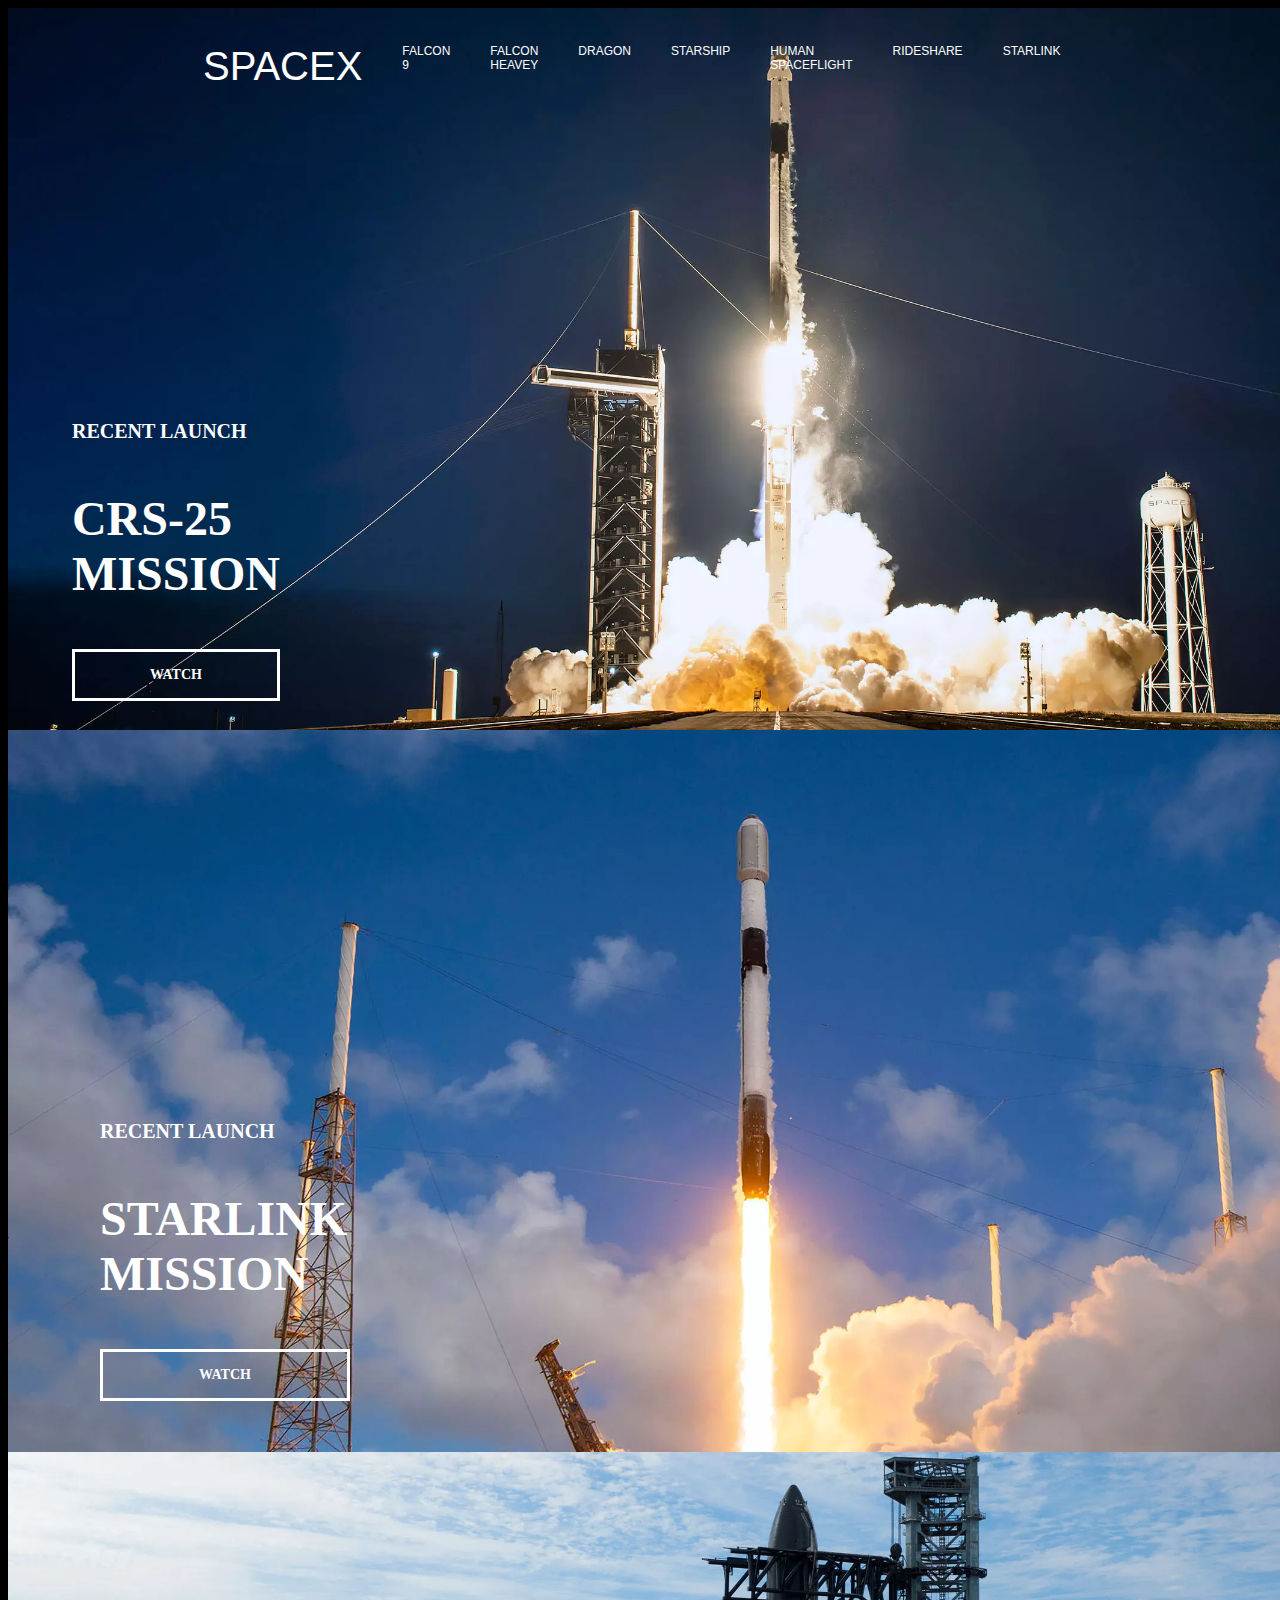
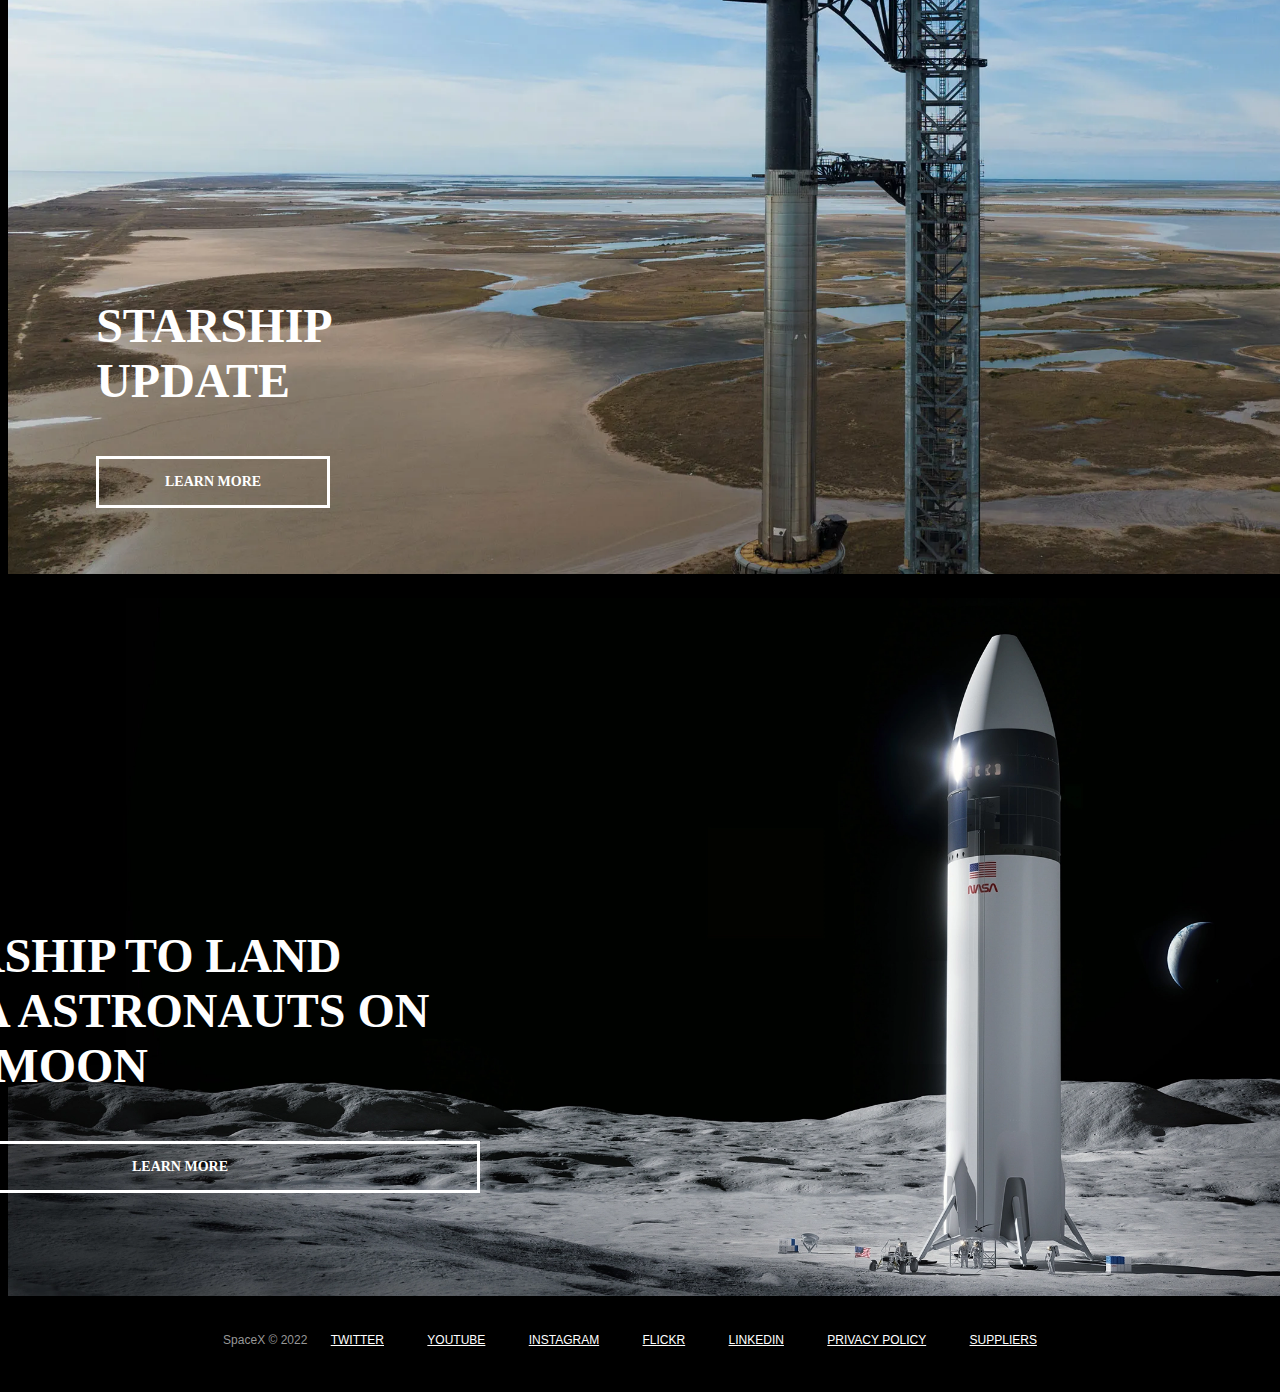
<file: clonewebsite/index2.html>
<!DOCTYPE html>
<html lang="en">
<head>
    <meta charset="UTF-8">
    <meta http-equiv="X-UA-Compatible" content="IE=edge">
    <meta name="viewport" content="width=device-width, initial-scale=1.0">
    <link rel="stylesheet" type="text/css" href="main.css">
    <title>Document</title>

    
</head>



<body>
    <div id="section1">
    <div>
        <img class="img1" src =images/homepage1.webp>
        <div id="nav-bar">
            <ul class="nav">
                <li class="nav-title spacex">SPACEX</li>
                <li class="nav-item">FALCON 9</li>
                <li class="nav-item">FALCON HEAVEY</li>
                <li class="nav-item">DRAGON</li>
                <li class="nav-item">STARSHIP</li>
                <li class="nav-item">HUMAN SPACEFLIGHT</li>
                <li class="nav-item">RIDESHARE</li>
                <li class="nav-item">STARLINK</li>
                <li class="nav-shop">SHOP</li>
            </ul>
        </div> 
        <div id="text1">
            <p><b>RECENT LAUNCH</b></p>
            <p class="pic1-text"><b>CRS-25 MISSION</b></p>
            <p class="watch"><b>WATCH</b></p>
        </div>
    </div>
    </div>

    <div>
        <img class="img1" src =images/homepage3.webp>
        <div id="text2">
            <p><b>RECENT LAUNCH</b></p>
            <p class="pic1-text"><b>STARLINK MISSION</b></p>
            <p class="watch"><b>WATCH</b></p>
        </div>
    </div>

    <div>
        <img class="img1" src =images/homepage4.webp>
        <div id="text3">
            <p class="pic1-text"><b>STARSHIP UPDATE</b></p>
            <p class="watch"><b>LEARN MORE</b></p>
        </div>
    </div>

    <div>
        <img class="img1" src =images/homepage2.webp>
        <div id="text4">
            <p class="pic1-text"><b>STARSHIP TO LAND NASA ASTRONAUTS ON THE MOON</b></p>
            <p class="watch"><b>LEARN MORE</b></p>
        </div>
    </div>

    <div id="footer">
        <p>
        <span>SpaceX &copy; 2022</span>
        <a href="https://twitter.com/spacex" rel="noopener" target="_blank" class="social">TWITTER</a>
        <a href="https://www.youtube.com/spacex" rel="noopener" target="_blank" class="social">YOUTUBE</a>
        <a href="https://www.instagram.com/spacex/" rel="noopener" target="_blank" class="social">INSTAGRAM</a>
        <a href="https://www.flickr.com/photos/spacex" rel="noopener" target="_blank" class="social">FLICKR</a>
        <a href="https://www.linkedin.com/company/spacex" rel="noopener" target="_blank" class="social">LINKEDIN</a>
        <a href="/media/privacy_policy_spacex.pdf" target="_blank" class="social">PRIVACY POLICY</a>
        <a href="/supplier/" class="social">SUPPLIERS</a>
        </p>
    </div>



</body>



</html>
</file>
<file: clonewebsite/main.css>
body{
    background-color: black;
}


.img1{
    height: 722px;
    padding: 0%;
    display:block
    
}

#nav-bar{
    color:#fff;
    margin-left: 135px;
    position: absolute;
    top: 8px;
}

.nav{
    display: flex;
    justify-content: row;
    list-style: none;
}

.nav-title{
    margin: 20px;
    font: 16px D-DIN-Regular,Arial,Verdana,sans-serif;
}

.nav-item{
    margin: 20px;
    font: 12px D-DIN-Regular,Arial,Verdana,sans-serif;
}
.nav-shop{
    margin: 20px;
    margin-left: 250px;
    font: 12px D-DIN-Regular,Arial,Verdana,sans-serif;
}

.spacex{
    font-size: 40px;
}

#text1{
    color:#fff;
    margin-left: 100px;
    position: absolute;
    right: 1000px;
    top: 400px;
    margin-bottom: 150px;
    font-size: 20px;
}

.watch{
    font-size: 14px;
    border: solid;
    text-align: center;
    /* padding: 15px; */
    padding-left: 15px;
    padding-right: 15px;
    padding-top: 15px;
    padding-bottom: 15px;
}

.pic1-text{
    font-size: 48px;
}

#text2{
    color:#fff;
    margin-left: 100px;
    position: absolute;
    top: 1100px;
    right: 930px;
    margin-bottom: 150px;
    font-size: 20px;
}

#text3{
    color:#fff;
    margin-left: 100px;
    position: absolute;
    top: 1850px;
    right: 950px;
    margin-bottom: 150px;
    font-size: 20px;
}

#text4{
    width: 600px;
    color:#fff;
    margin-left: 200px;
    position: absolute;
    top: 2480px;
    right: 800px;
    margin-bottom: 150px;
    font-size: 20px;
}






#footer {
    position: relative;
    margin: 0 ;
    text-align: center;
    font: 12px/18px D-DIN-Bold,Arial,Verdana,sans-serif;
    font-weight: 400;
    color: #979797;
    padding: 20px 0
}

#footer a {
    font: 12px/24px D-DIN-Bold,Arial,Verdana,sans-serif;
    font-weight: 400;
    color: #fff
}

.social{
    margin: 20px;
}
</file>
